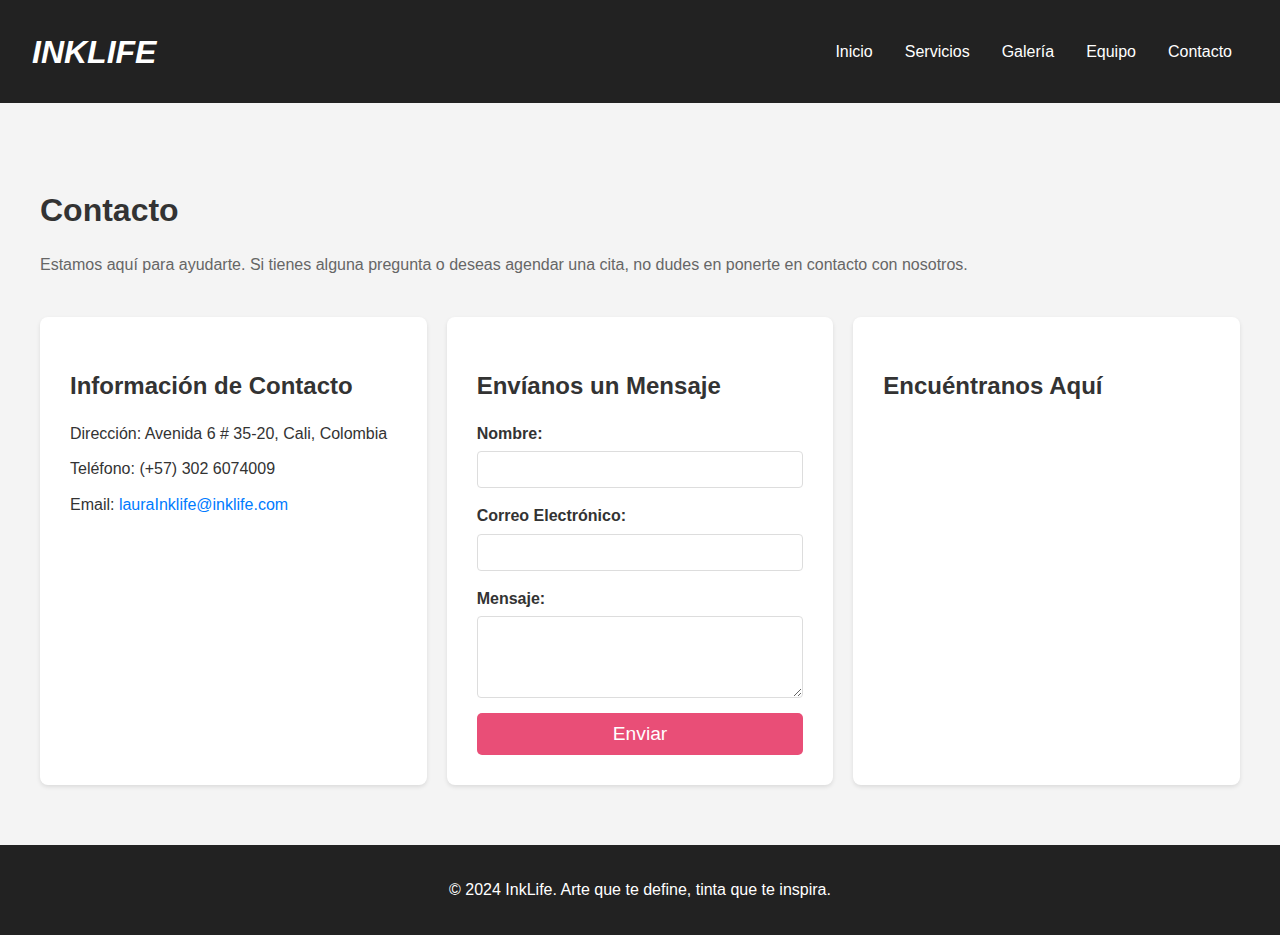
<file: html/contacto.html>
<!DOCTYPE html>
<html lang="es">
<head>
    <meta charset="UTF-8">
    <meta name="viewport" content="width=device-width, initial-scale=1.0">
    <title>InkLife - Contacto</title>
    <link rel="stylesheet" href="../css/header.css">
    <link rel="stylesheet" href="../css/contacto.css">
</head>
<body>
    <header>
        <nav>
            <h2 class="logo">INKLIFE</h2>
            <ul>
                <li><a href="../index.html">Inicio</a></li>
                <li><a href="servicios.html">Servicios</a></li>
                <li><a href="galeria.html">Galería</a></li>
                <li><a href="equipo.html">Equipo</a></li>
                <li><a href="contacto.html">Contacto</a></li>
            </ul>
        </nav>
    </header>

    <main>
        <section class="contact">
            <div class="contact-content">
                <div class="contact-info">
                    <h1 class="titulo-contacto">Contacto</h1>
                    <p class="descripcion-contacto">Estamos aquí para ayudarte. Si tienes alguna pregunta o deseas agendar una cita, no dudes en ponerte en contacto con nosotros.</p>
                </div>
                
                <div class="contact-sections">
                    <div class="contact-card">
                        <h2>Información de Contacto</h2>
                        <div class="info-contacto">
                            <p><i class="fas fa-map-marker-alt"></i> Dirección: Avenida 6 # 35-20, Cali, Colombia</p>
                            <p><i class="fas fa-phone"></i> Teléfono: (+57) 302 6074009</p>
                            <p><i class="fas fa-envelope"></i> Email: <a href="mailto:contacto@inklife.com">lauraInklife@inklife.com</a></p>
                        </div>                        
                    </div>
                    
                    <div class="contact-card">
                        <h2>Envíanos un Mensaje</h2>
                        <form id="contact-form" action="#" method="post" class="formulario-contacto">
                            <label for="name" class="etiqueta">Nombre:</label>
                            <input type="text" id="name" name="name" required class="input-contacto">
                            
                            <label for="email" class="etiqueta">Correo Electrónico:</label>
                            <input type="email" id="email" name="email" required class="input-contacto">
                            
                            <label for="message" class="etiqueta">Mensaje:</label>
                            <textarea id="message" name="message" rows="4" required class="textarea-contacto"></textarea>
                            
                            <button type="submit" class="boton-enviar">Enviar</button>
                        </form>
                        
                    </div>
                    
                    
                    <div class="contact-card">
                        <h2>Encuéntranos Aquí</h2>
                        <div class="map-container">
                            <iframe src="https://www.google.com/maps/embed?pb=!1m18!1m12!1m3!1d19809.91716890549!2d-76.53087171662154!3d3.437191533330404!2m3!1f0!2f0!3f0!3m2!1i1024!2i768!4f13.1!3m3!1m2!1s0x8e3a08d4bce5e93d%3A0x32b65fc7c1f357e5!2sCentro%2C%20Cali%2C%20Valle%20del%20Cauca!5e0!3m2!1ses!2ses!4v1585641323354!5m2!1ses!2ses" 
                            width="600" 
                            height="450" 
                            style="border:0;" 
                            allowfullscreen="" 
                            loading="lazy">
                            </iframe>
                        </div>
                        
                        
                    </div>
                </div>
            </div>
        </section>
    </main>

    <footer>
        <p>&copy; 2024 InkLife. Arte que te define, tinta que te inspira.</p>
    </footer>

    <!-- Modal -->
    <div id="success-modal" class="modal">
        <div class="modal-content">
            <span class="close-btn">&times;</span>
            <h2>¡Mensaje Enviado!</h2>
            <p>Tu mensaje ha sido enviado con éxito. En breve recibirás un correo de confirmación.</p>
        </div>
    </div>

    <script>
        document.getElementById('contact-form').addEventListener('submit', function(event) {
            event.preventDefault(); // Prevenir el envío real del formulario
        
            // Mostrar el modal
            document.getElementById('success-modal').style.display = 'block';
            
            // Opcional: Limpiar el formulario después de enviar
            this.reset();
        });
        
        // Obtener el modal y el botón de cerrar
        var modal = document.getElementById('success-modal');
        var closeBtn = document.querySelector('.close-btn');
        
        // Cuando el usuario haga clic en el botón de cerrar, ocultar el modal
        closeBtn.onclick = function() {
            modal.style.display = 'none';
        }
        
        // Cuando el usuario haga clic fuera del modal, también ocultarlo
        window.onclick = function(event) {
            if (event.target === modal) {
                modal.style.display = 'none';
            }
        }
    </script>
</body>
</html>
</file>
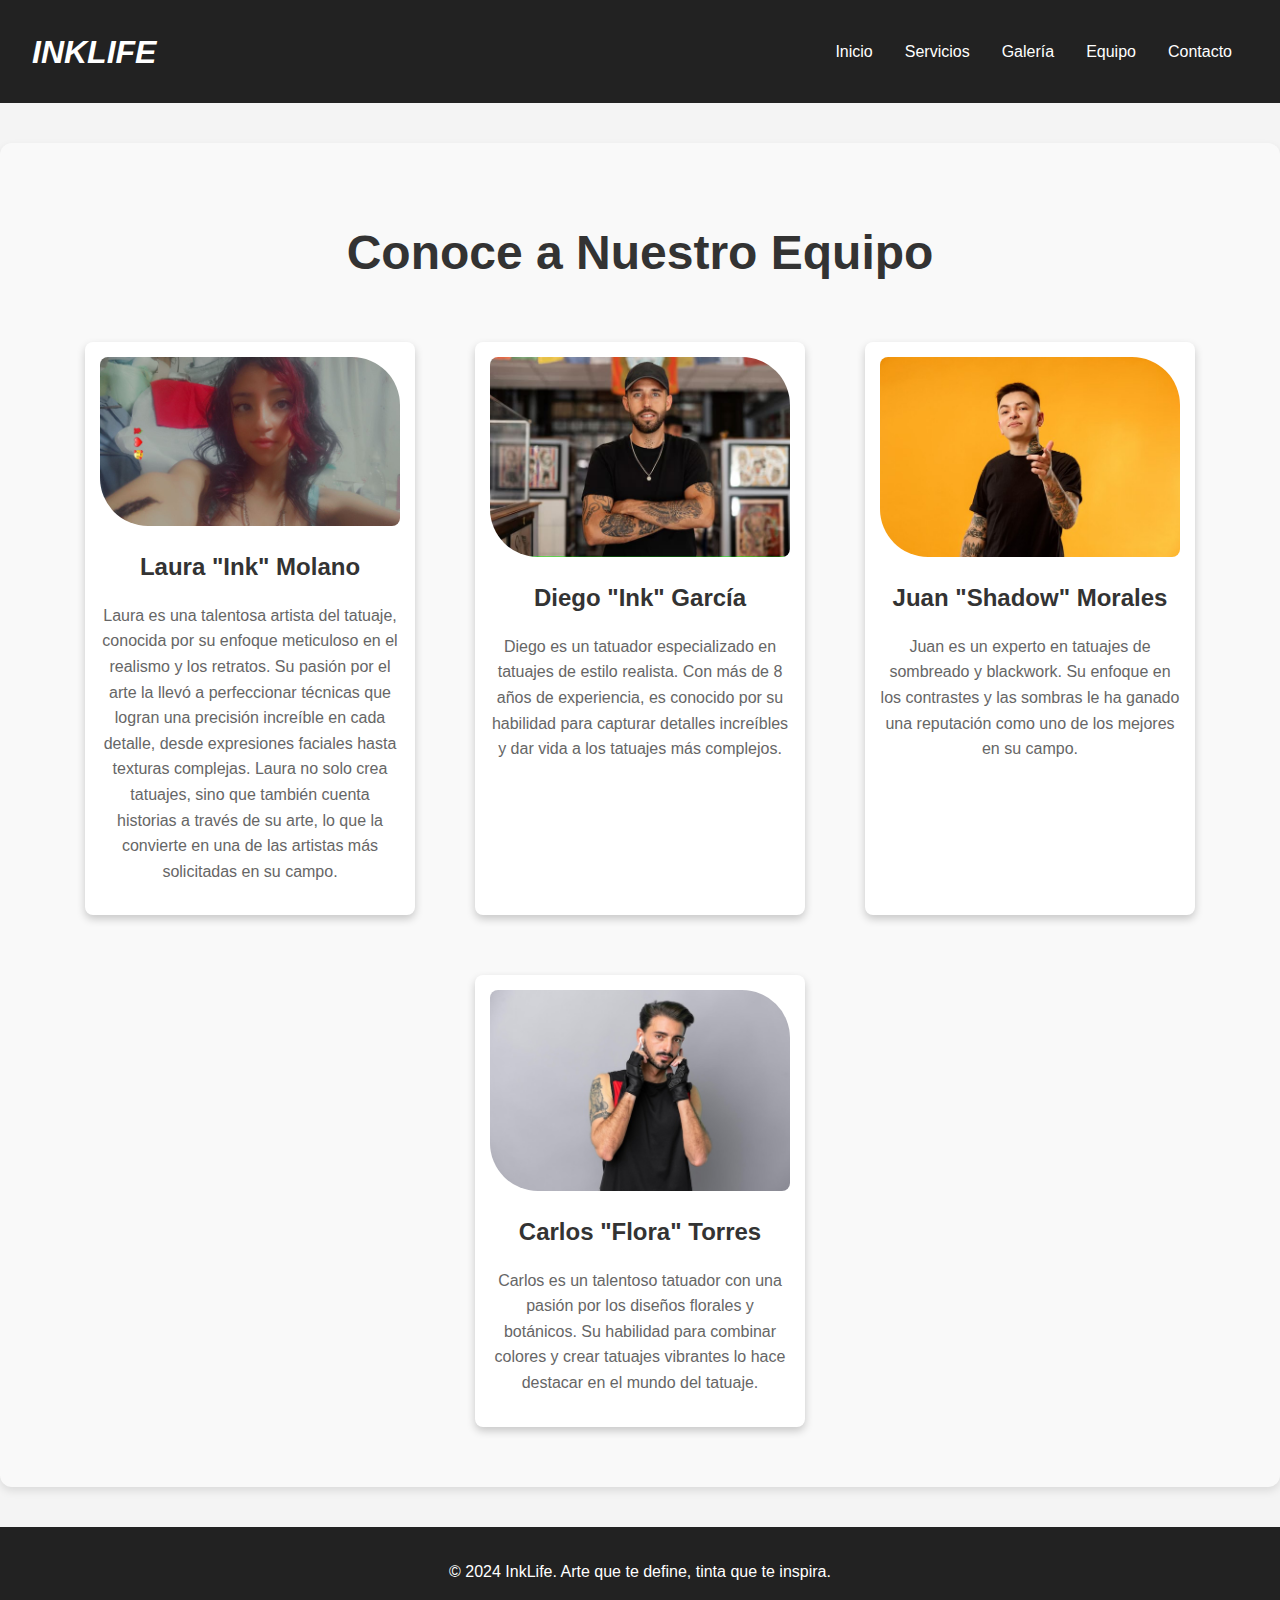
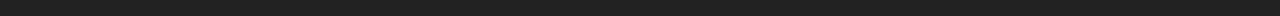
<file: html/equipo.html>
<!DOCTYPE html>
<html lang="es">
<head>
    <meta charset="UTF-8">
    <meta name="viewport" content="width=device-width, initial-scale=1.0">
    <title>InkLife - Salón de Tatuajes</title>
    <link rel="stylesheet" href="../css/header.css">
    <link rel="stylesheet" href="../css/equipo.css">
</head>
<body>
    <header>
        <nav>
            <h2 class="logo">INKLIFE</h2>
            <ul>
                <li><a href="../index.html">Inicio</a></li>
                <li><a href="servicios.html">Servicios</a></li>
                <li><a href="galeria.html">Galería</a></li>
                <li><a href="equipo.html">Equipo</a></li>
                <li><a href="contacto.html">Contacto</a></li>
            </ul>
        </nav>
    </header>

    <main>
        <section class="team">
            <h1>Conoce a Nuestro Equipo</h1>
            <div class="team-container">
                <div class="team-member">
                    <img src="../img/equipo/laura.jpg" alt="Laura 'Ink' Molano">
                    <h2>Laura "Ink" Molano</h2>
                    <p>Laura es una talentosa artista del tatuaje, conocida por su enfoque meticuloso en el realismo y los retratos. Su pasión por el arte la llevó a perfeccionar técnicas que logran una precisión increíble en cada detalle, desde expresiones faciales hasta texturas complejas. Laura no solo crea tatuajes, sino que también cuenta historias a través de su arte, lo que la convierte en una de las artistas más solicitadas en su campo.</p>
                </div>
                <div class="team-member">
                    <img src="../img/equipo/miembro1.jpg" alt="Diego 'Ink' García">
                    <h2>Diego "Ink" García</h2>
                    <p>Diego es un tatuador especializado en tatuajes de estilo realista. Con más de 8 años de experiencia, es conocido por su habilidad para capturar detalles increíbles y dar vida a los tatuajes más complejos.</p>
                </div>
            
                <div class="team-member">
                    <img src="../img/equipo/miembro2.jpg" alt="Juan 'Shadow' Morales">
                    <h2>Juan "Shadow" Morales</h2>
                    <p>Juan es un experto en tatuajes de sombreado y blackwork. Su enfoque en los contrastes y las sombras le ha ganado una reputación como uno de los mejores en su campo.</p>
                </div>
            
                <div class="team-member">
                    <img src="../img/equipo/miembro3.jpg" alt="Carlos 'Flora' Torres">
                    <h2>Carlos "Flora" Torres</h2>
                    <p>Carlos es un talentoso tatuador con una pasión por los diseños florales y botánicos. Su habilidad para combinar colores y crear tatuajes vibrantes lo hace destacar en el mundo del tatuaje.</p>
                </div>
            </div>
        </section>

    </main>

    <footer>
        <p>&copy; 2024 InkLife. Arte que te define, tinta que te inspira.</p>
    </footer>

</body>
</html>
</file>
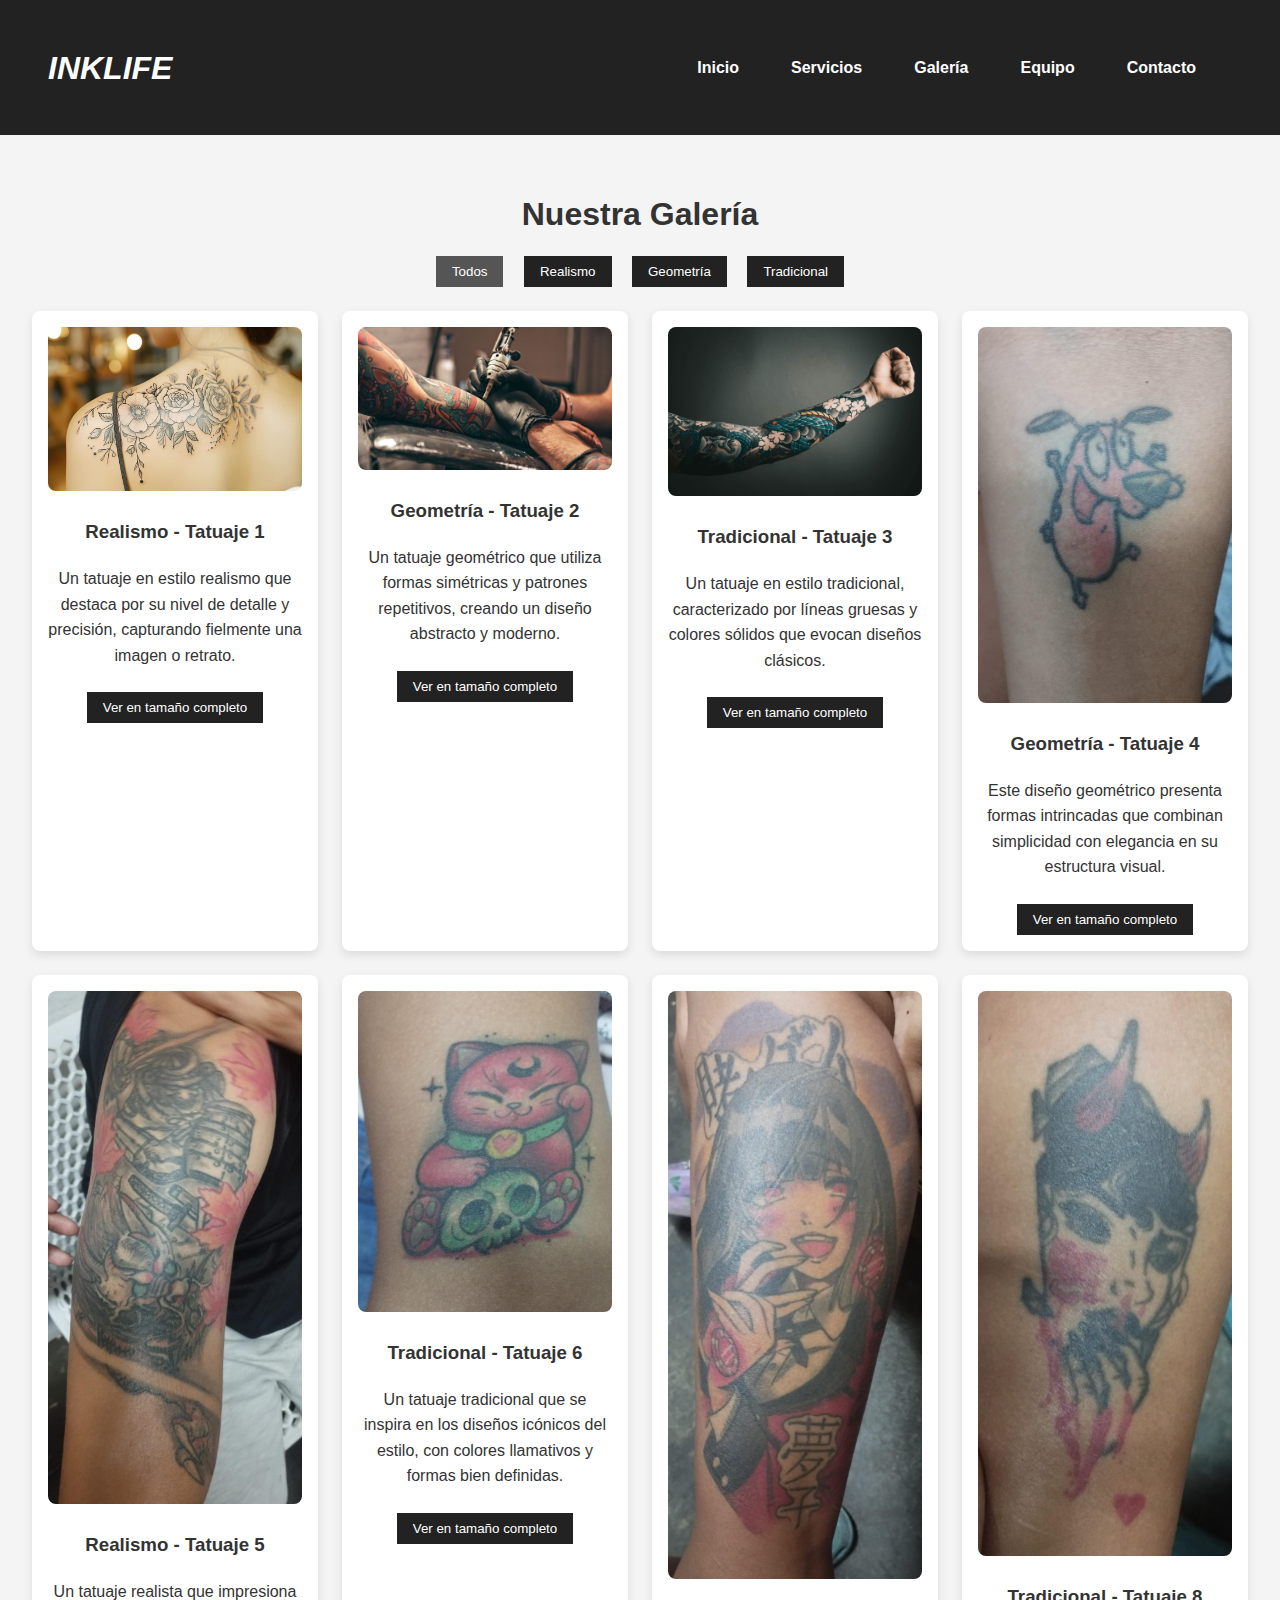
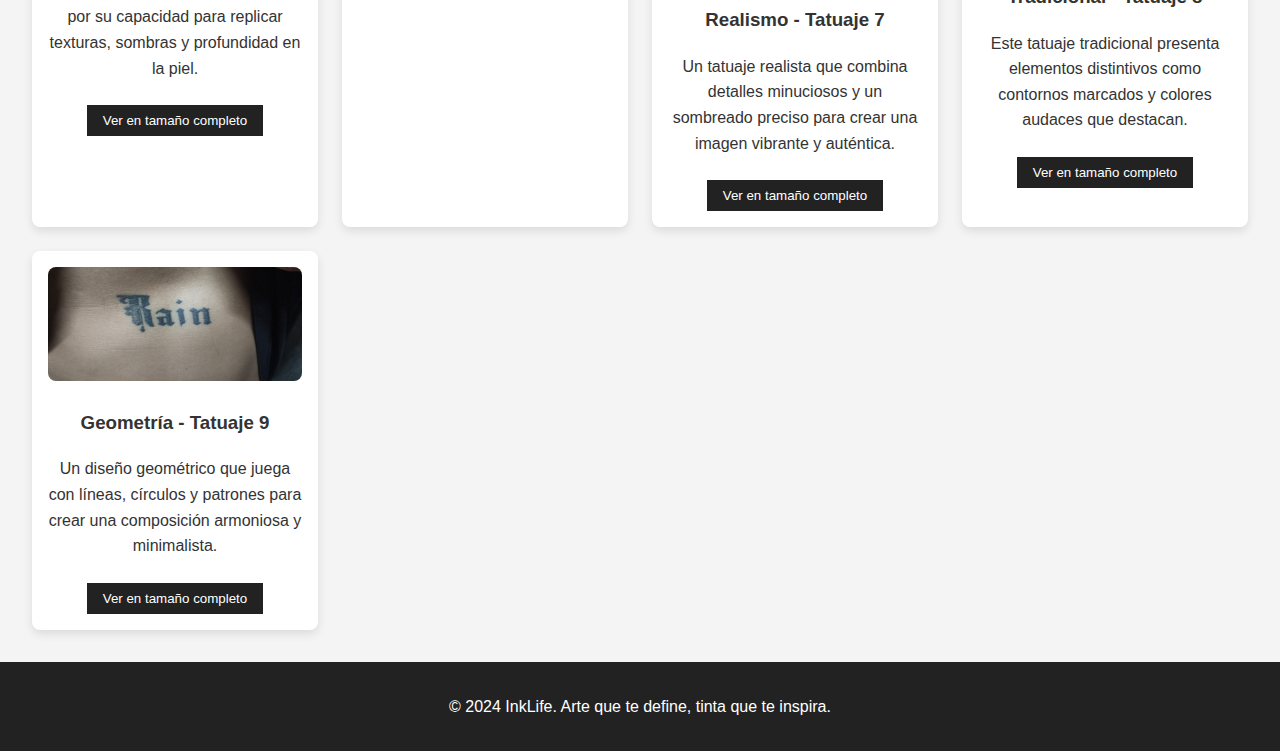
<file: html/galeria.html>
<!DOCTYPE html>
<html lang="es">
<head>
    <meta charset="UTF-8">
    <meta name="viewport" content="width=device-width, initial-scale=1.0">
    <title>InkLife - Nuestra Galería</title>
    <link rel="stylesheet" href="../css/header.css">
    <link rel="stylesheet" href="../css/galeria.css">
</head>
<body>
    <header>
        <nav>
            <h2 class="logo">INKLIFE</h2>
            <ul>
                <li><a href="../index.html">Inicio</a></li>
                <li><a href="servicios.html">Servicios</a></li>
                <li><a href="galeria.html">Galería</a></li>
                <li><a href="equipo.html">Equipo</a></li>
                <li><a href="contacto.html">Contacto</a></li>
            </ul>
        </nav>
    </header>

    <main>
        <section class="gallery">
            <h1>Nuestra Galería</h1>
            
            <!-- Filtros de Categoría -->
            <div class="gallery-filters">
                <button data-category="all" class="active">Todos</button>
                <button data-category="realismo">Realismo</button>
                <button data-category="geometría">Geometría</button>
                <button data-category="tradicional">Tradicional</button>
            </div>
            
            <!-- Galería de Imágenes -->
            <div class="gallery-grid">
                <div class="gallery-item" data-category="realismo">
                    <img src="../img/galeria/tatuaje1.jpg" alt="Tatuaje 1">
                    <div class="gallery-info">
                        <h3>Realismo - Tatuaje 1</h3>
                        <p>Un tatuaje en estilo realismo que destaca por su nivel de detalle y precisión, capturando fielmente una imagen o retrato.</p>
                        <button class="view-full">Ver en tamaño completo</button>
                    </div>
                </div>
                <div class="gallery-item" data-category="geometría">
                    <img src="../img/galeria/tatuaje2.jpg" alt="Tatuaje 2">
                    <div class="gallery-info">
                        <h3>Geometría - Tatuaje 2</h3>
                        <p>Un tatuaje geométrico que utiliza formas simétricas y patrones repetitivos, creando un diseño abstracto y moderno.</p>
                        <button class="view-full">Ver en tamaño completo</button>
                    </div>
                </div>
                <div class="gallery-item" data-category="tradicional">
                    <img src="../img/galeria/tatuaje3.jpg" alt="Tatuaje 3">
                    <div class="gallery-info">
                        <h3>Tradicional - Tatuaje 3</h3>
                        <p>Un tatuaje en estilo tradicional, caracterizado por líneas gruesas y colores sólidos que evocan diseños clásicos.</p>
                        <button class="view-full">Ver en tamaño completo</button>
                    </div>
                </div>
                <div class="gallery-item" data-category="geometría">
                    <img src="../img/galeria/tatuaje4.jpeg" alt="Tatuaje 4">
                    <div class="gallery-info">
                        <h3>Geometría - Tatuaje 4</h3>
                        <p>Este diseño geométrico presenta formas intrincadas que combinan simplicidad con elegancia en su estructura visual.</p>
                        <button class="view-full">Ver en tamaño completo</button>
                    </div>
                </div>
                <div class="gallery-item" data-category="realismo">
                    <img src="../img/galeria/tatuaje5.jpeg" alt="Tatuaje 5">
                    <div class="gallery-info">
                        <h3>Realismo - Tatuaje 5</h3>
                        <p>Un tatuaje realista que impresiona por su capacidad para replicar texturas, sombras y profundidad en la piel.</p>
                        <button class="view-full">Ver en tamaño completo</button>
                    </div>
                </div>
                <div class="gallery-item" data-category="tradicional">
                    <img src="../img/galeria/tatuaje6.jpeg" alt="Tatuaje 6">
                    <div class="gallery-info">
                        <h3>Tradicional - Tatuaje 6</h3>
                        <p>Un tatuaje tradicional que se inspira en los diseños icónicos del estilo, con colores llamativos y formas bien definidas.</p>
                        <button class="view-full">Ver en tamaño completo</button>
                    </div>
                </div>
                <div class="gallery-item" data-category="realismo">
                    <img src="../img/galeria/tatuaje7.jpeg" alt="Tatuaje 7">
                    <div class="gallery-info">
                        <h3>Realismo - Tatuaje 7</h3>
                        <p>Un tatuaje realista que combina detalles minuciosos y un sombreado preciso para crear una imagen vibrante y auténtica.</p>
                        <button class="view-full">Ver en tamaño completo</button>
                    </div>
                </div>
                <div class="gallery-item" data-category="tradicional">
                    <img src="../img/galeria/tatuaje8.jpeg" alt="Tatuaje 8">
                    <div class="gallery-info">
                        <h3>Tradicional - Tatuaje 8</h3>
                        <p>Este tatuaje tradicional presenta elementos distintivos como contornos marcados y colores audaces que destacan.</p>
                        <button class="view-full">Ver en tamaño completo</button>
                    </div>
                </div>
                <div class="gallery-item" data-category="geometría">
                    <img src="../img/galeria/tatuaje9.jpeg" alt="Tatuaje 9">
                    <div class="gallery-info">
                        <h3>Geometría - Tatuaje 9</h3>
                        <p>Un diseño geométrico que juega con líneas, círculos y patrones para crear una composición armoniosa y minimalista.</p>
                        <button class="view-full">Ver en tamaño completo</button>
                    </div>
                </div>
            </div>
            
            </div>
        </section>
    </main>

    <footer>
        <p>&copy; 2024 InkLife. Arte que te define, tinta que te inspira.</p>
    </footer>

    <script>
        document.addEventListener('DOMContentLoaded', function() {
            // Filtro de categoría
            const filterButtons = document.querySelectorAll('.gallery-filters button');
            const galleryItems = document.querySelectorAll('.gallery-item');
        
            filterButtons.forEach(button => {
                button.addEventListener('click', () => {
                    const category = button.getAttribute('data-category');
        
                    filterButtons.forEach(btn => btn.classList.remove('active'));
                    button.classList.add('active');
        
                    galleryItems.forEach(item => {
                        if (category === 'all' || item.getAttribute('data-category') === category) {
                            item.style.display = 'block';
                        } else {
                            item.style.display = 'none';
                        }
                    });
                });
            });
        
            // Modal de imagen completa
            const viewButtons = document.querySelectorAll('.view-full');
            const modal = document.createElement('div');
            modal.classList.add('modal');
        
            const closeModalButton = document.createElement('button');
            closeModalButton.classList.add('close-modal');
            closeModalButton.textContent = 'Cerrar';
        
            modal.appendChild(closeModalButton);
            document.body.appendChild(modal);
        
            viewButtons.forEach(button => {
                button.addEventListener('click', function() {
                    const imgSrc = this.parentElement.previousElementSibling.getAttribute('src');
                    const modalImage = document.createElement('img');
                    modalImage.setAttribute('src', imgSrc);
        
                    modal.innerHTML = '';
                    modal.appendChild(modalImage);
                    modal.appendChild(closeModalButton);
        
                    modal.style.display = 'flex';
                });
            });
        
            closeModalButton.addEventListener('click', function() {
                modal.style.display = 'none';
            });
        });
        
    </script> <!-- Nuevo archivo JS -->
</body>
</html>
</file>
<file: css/header.css>
/* Estilos generales */
body {
    font-family: Arial, sans-serif;
    line-height: 1.6;
    margin: 0;
    padding: 0;
    background-color: #f4f4f4;
    color: #333333;
}

.container {
    width: 80%;
    margin: auto;
    overflow: hidden;
}

/* Header */
header {
    background-color: #222222;
    color: #fff;
}
header h2{
    color: #fff;
    font-size: 2rem;
    font-style: italic; /* Aplica estilo cursivo */
}

nav {
    display: flex;
    justify-content: space-between;
    align-items: center;
    padding: 0 2rem;
}

.logo {
    height: 50px;
}

nav ul {
    display: flex;
    list-style: none;
}

nav ul li {
    padding: 0 1rem;
}

nav ul li a {
    color: #fff;
    text-decoration: none;
}

/* Footer */
footer {
    background-color: #222222;
    color: #fff;
    text-align: center;
    padding: 1rem 0;
}

/* Responsividad del Header */
@media (max-width: 768px) {
    nav {
        flex-direction: column;
    }

    nav ul {
        flex-direction: column;
        align-items: center;
        padding: 0;
    }

    nav ul li {
        padding: 0.5rem 0;
    }
}
</file>
<file: css/contacto.css>
.contact {
    padding: 40px 20px;
    max-width: 1200px;
    margin: 0 auto;
}

.contact-content {
    display: flex;
    flex-direction: column;
    gap: 20px;
}

.contact-sections {
    display: flex;
    flex-wrap: wrap;
    gap: 20px;
}

.contact-card {
    background: #fff;
    padding: 20px;
    border-radius: 8px;
    box-shadow: 0 2px 4px rgba(0,0,0,0.1);
    flex: 1;
    min-width: 300px;
}

.contact-info h1,
.contact-card h2 {
    color: #333;
    margin-bottom: 15px;
}

.descripcion-contacto {
    color: #666;
    margin-bottom: 20px;
}

.info-contacto p {
    margin: 10px 0;
}

.info-contacto a {
    color: #007BFF;
    text-decoration: none;
}

.info-contacto a:hover {
    text-decoration: underline;
}

.formulario-contacto {
    display: flex;
    flex-direction: column;
}

.etiqueta {
    margin-bottom: 5px;
    font-weight: bold;
}

.input-contacto,
.textarea-contacto {
    padding: 10px;
    border: 1px solid #ddd;
    border-radius: 4px;
    margin-bottom: 15px;
}


.boton-enviar {
    display: inline-block;
    padding: 10px 20px;
    font-size: 1.2em;
    color: #fff;
    background: #e94e77;
    border: none;
    border-radius: 5px;
    text-decoration: none;
    transition: background 0.3s ease;
}

.boton-enviar:hover {
    background: #d43f62;
}

.map-container {
    position: relative;
    width: 100%;
    height: 0;
    padding-top: 56.25%; /* 16:9 Aspect Ratio */
}

.map-container iframe {
    position: absolute;
    top: 0;
    left: 0;
    width: 100%;
    height: 100%;
}
/* Estilos para el Modal */
.modal {
    display: none; /* Ocultar el modal por defecto */
    position: fixed;
    z-index: 1;
    left: 0;
    top: 0;
    width: 100%;
    height: 100%;
    overflow: auto;
    background-color: rgba(0, 0, 0, 0.5); /* Fondo semi-transparente */
}

.modal-content {
    background-color: #fff;
    margin: 15% auto;
    padding: 20px;
    border: 1px solid #888;
    width: 80%; /* Ancho del modal */
    max-width: 500px; /* Ancho máximo del modal */
    text-align: center;
    border-radius: 8px;
}

.close-btn {
    color: #aaa;
    float: right;
    font-size: 28px;
    font-weight: bold;
}

.close-btn:hover,
.close-btn:focus {
    color: #000;
    text-decoration: none;
    cursor: pointer;
}

.modal h2 {
    margin-top: 0;
}

.modal p {
    font-size: 16px;
}
  /* Pantallas muy pequeñas (teléfonos verticales) */
  @media (max-width: 480px) {
    .contact-sections {
        flex-direction: column;
    }

    .contact-card {
        width: 100%;
        margin-bottom: 20px;
    }

    .modal-content {
        width: 90%;
        padding: 15px;
    }
}

/* Pantallas grandes (escritorios grandes) */
@media (min-width: 1200px) {
    .contact {
        padding: 60px 40px;
    }

    .contact-card {
        padding: 30px;
    }

    .modal-content {
        width: 40%;
    }
}

@media (max-width: 768px) {
    .formulario-contacto {
        width: 100%;
    }

    .contact-card {
        margin-bottom: 20px;
    }
}
/* Mapa */
.map-container {
    padding-top: 75%; /* Aspect Ratio de 4:3 en pantallas pequeñas */
}

@media (min-width: 1024px) {
    .map-container {
        padding-top: 56.25%; /* Aspect Ratio 16:9 en pantallas grandes */
    }
}

/* Modal */
@media (max-width: 480px) {
    .modal-content {
        width: 90%;
    }
}
</file>
<file: css/equipo.css>
/* Estilos para la sección del equipo */
.team {
    padding: 30px;
    background: #f9f9f9;
    border-radius: 12px;
    max-width: 1200px;
    margin: 40px auto;
    box-shadow: 0 4px 8px rgba(0, 0, 0, 0.1);
}

h1 {
    text-align: center;
    color: #333;
    font-size: 2.5em;
    margin-bottom: 30px;
    font-family: 'Roboto', sans-serif;
}

.team-member {
    background: #fff;
    border-radius: 8px;
    box-shadow: 0 2px 6px rgba(0, 0, 0, 0.1);
    margin: 20px;
    padding: 20px;
    text-align: center;
    transition: transform 0.3s, box-shadow 0.3s;
}

.team-member img {
    width: 100%;
    height: auto;
    border-radius: 8px;
    object-fit: cover;
    transition: transform 0.3s;
}

.team-member h2 {
    font-size: 1.5em;
    color: #333;
    margin: 15px 0;
    font-family: 'Roboto', sans-serif;
}

.team-member p {
    font-size: 1em;
    color: #666;
    font-family: 'Roboto', sans-serif;
    line-height: 1.6;
}

.team-member:hover {
    transform: scale(1.05);
    box-shadow: 0 8px 16px rgba(0, 0, 0, 0.2);
}

.team-member:hover img {
    transform: scale(1.05);
}

    /* Pantallas pequeñas (teléfonos) */
    @media (max-width: 768px) {
        .team {
            padding: 20px;
        }
    
        .team-member {
            margin: 10px 0;
            padding: 15px;
        }
    
        .team-member img {
            width: 100%;
            height: auto;
        }
    
        h1 {
            font-size: 2rem;
        }
    
        .team-member h2 {
            font-size: 1.2rem;
        }
    
        .team-member p {
            font-size: 0.9rem;
        }
    }
    
    /* Pantallas medianas (tabletas) */
    @media (max-width: 1024px) {
        .team {
            padding: 25px;
        }
    
        .team-member {
            margin: 15px;
        }
    
        h1 {
            font-size: 2.2rem;
        }
    
        .team-member h2 {
            font-size: 1.4rem;
        }
    }
    
    /* Pantallas grandes (escritorios grandes) */
    @media (min-width: 1200px) {
        .team {
            padding: 40px;
        }
    
        h1 {
            font-size: 3rem;
        }
    
        .team-member h2 {
            font-size: 1.8rem;
        }
    
        .team-member p {
            font-size: 1.1rem;
        }
    }
    @media (max-width: 768px) {
        .team {
            display: flex;
            flex-direction: column;
            align-items: center;
        }
    
        .team-member {
            width: 100%;
        }
    }
    @media (max-width: 768px) {
        nav ul {
            flex-direction: column;
            text-align: center;
            padding: 0;
        }
    
        nav ul li {
            padding: 10px 0;
        }
    
        footer p {
            font-size: 0.8rem;
        }
    }
    .team-container {
        display: flex;
        flex-wrap: wrap;
        justify-content: center;
        gap: 20px; /* Espacio entre las tarjetas */
    }

    .team-member {
        flex: 1 1 300px; /* El ancho mínimo de cada tarjeta será de 300px */
        max-width: 300px;
        box-shadow: 0 4px 8px rgba(0, 0, 0, 0.2);
        padding: 15px;
        border-radius: 8px;
        background-color: #fff;
        text-align: center;
    }

    .team-member img {
        width: 100%;
        height: auto;
        border-radius: 0.5rem;
        border-bottom-left-radius: 3rem;
        border-top-right-radius: 3rem;
    }

    .team-member h2 {
        font-size: 1.5em;
        margin: 15px 0 10px;
    }

    .team-member p {
        font-size: 1em;
        color: #666;
    }

    @media (max-width: 600px) {
        .team-member {
            flex: 1 1 100%;
        }
    }
</file>
<file: css/galeria.css>
/* Estilos generales */
body {
    font-family: Arial, sans-serif;
    background-color: #f4f4f4;
    margin: 0;
    padding: 0;
}

header {
    background-color: #222222;
    padding: 1rem;
    color: white;
    text-align: center;
}

nav ul {
    list-style: none;
    padding: 0;
}

nav ul li {
    display: inline-block;
    margin-right: 20px;
}

nav ul li a {
    color: white;
    text-decoration: none;
    font-weight: bold;
}

/* Estilos de la galería */
.gallery {
    padding: 2rem;
}

.gallery h1 {
    text-align: center;
    margin-bottom: 1rem;
}

.gallery-filters {
    text-align: center;
    margin-bottom: 1.5rem;
}

.gallery-filters button {
    padding: 0.5rem 1rem;
    margin: 0 0.5rem;
    border: none;
    background-color: #222;
    color: white;
    cursor: pointer;
    transition: background-color 0.3s;
}

.gallery-filters button.active {
    background-color: #555;
}

.gallery-filters button:hover {
    background-color: #333;
}

.gallery-grid {
    display: grid;
    grid-template-columns: repeat(auto-fit, minmax(250px, 1fr));
    gap: 1.5rem;
}

.gallery-item {
    background-color: white;
    padding: 1rem;
    border-radius: 8px;
    box-shadow: 0 4px 10px rgba(0, 0, 0, 0.1);
    text-align: center;
}

.gallery-item img {
    width: 100%;
    height: auto;
    border-radius: 8px;
    cursor: pointer;
    transition: transform 0.3s;
}

.gallery-item img:hover {
    transform: scale(1.05);
}

.gallery-info {
    margin-top: 1rem;
}

.view-full {
    margin-top: 0.5rem;
    padding: 0.5rem 1rem;
    background-color: #222;
    color: white;
    border: none;
    cursor: pointer;
    transition: background-color 0.3s;
}

.view-full:hover {
    background-color: #333;
}

/* Estilos del modal de imagen completa */
.modal {
    display: none;
    position: fixed;
    z-index: 1000;
    left: 0;
    top: 0;
    width: 100%;
    height: 100%;
    background-color: rgba(0, 0, 0, 0.8);
    justify-content: center;
    align-items: center;
}

.modal img {
    max-width: 90%;
    max-height: 80%;
}

.close-modal {
    position: absolute;
    top: 20px;
    right: 20px;
    background-color: white;
    color: black;
    padding: 0.5rem 1rem;
    cursor: pointer;
    border: none;
    font-size: 18px;
}

/* Responsividad */
@media (max-width: 768px) {
    .gallery-grid {
        grid-template-columns: 1fr;
    }

    .gallery-filters button {
        margin: 0.5rem 0;
    }
}
</file>
